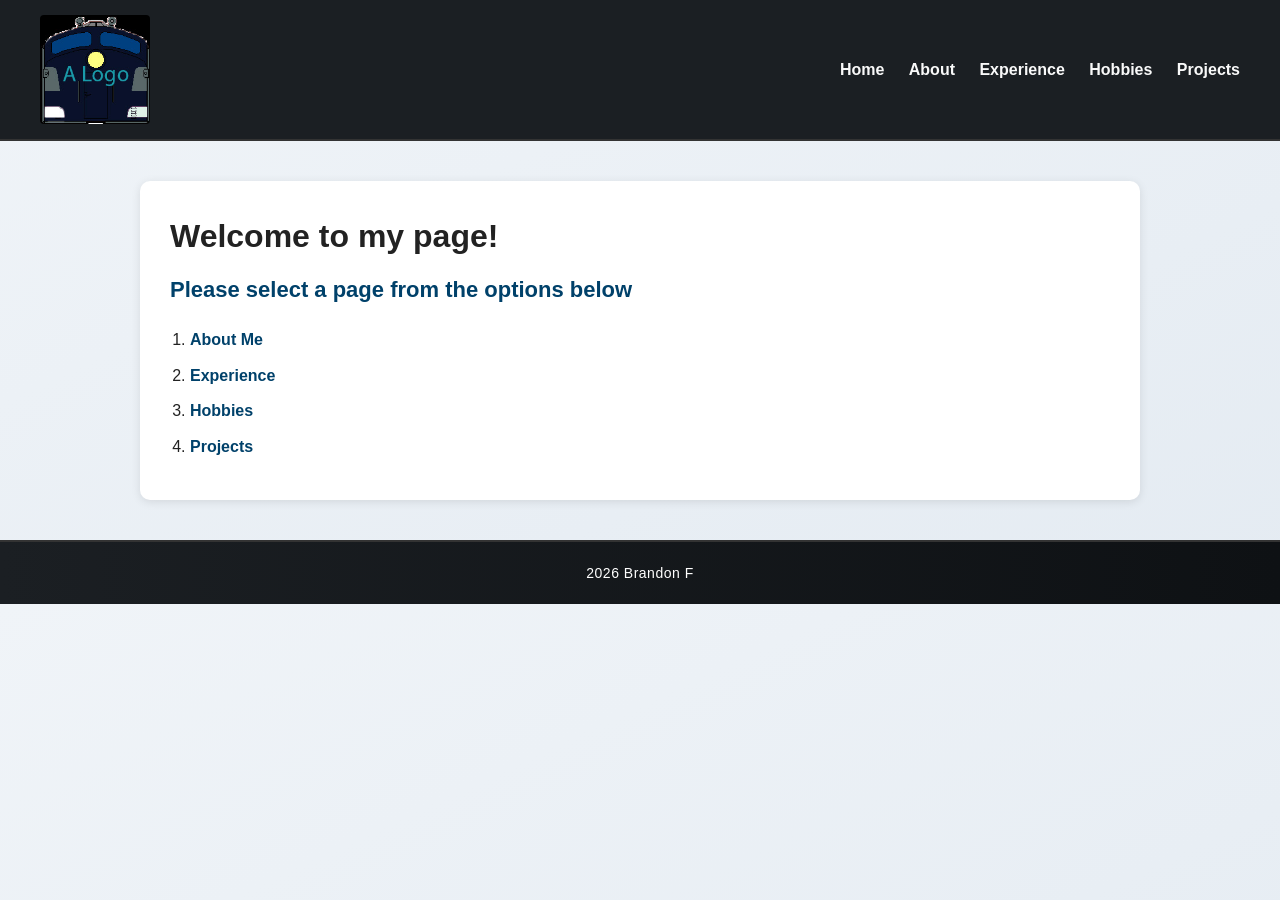
<file: index.html>
<!DOCTYPE html>
<html lang="en">
<head>
  <meta charset="UTF-8">
  <title>Brandon F's landing page</title>
  <meta name="description" content="Menu for Brandon F's personal page">
  <meta name="viewport" content="width=device-width, initial-scale=1.0">
  <link rel="icon" type="image/x-icon" href="/logo.ico">
  <link rel="stylesheet" href="assets/css/styles.css">
</head>
<body>

<header class="site-header">
  <div class="logo">
    <a href="index.html">
      <img src="logo.jpg" alt="a Logo">
    </a>
  </div>

  <nav class="main-nav">
    <a href="index.html">Home</a>
    <a href="subpages/AboutMe.html">About</a>
    <a href="subpages/experience.html">Experience</a>
    <a href="subpages/hobbies.html">Hobbies</a>
    <a href="subpages/projects.html">Projects</a>
  </nav>
</header>

<main class="container">
  <h1>Welcome to my page!</h1>
  <h2>Please select a page from the options below </h2>
  <ol>
    <li><a href="https://percy617.github.io/subpages/AboutMe">About Me</a></li>
    <li><a href="https://percy617.github.io/subpages/experience">Experience</a></li>
    <li><a href="https://percy617.github.io/subpages/hobbies">Hobbies</a></li>
    <li><a href="https://percy617.github.io/subpages/projects">Projects</a></li>
  </ol>
</main>

<footer>
    2026 Brandon F
</footer>

</body>
</html>
</file>
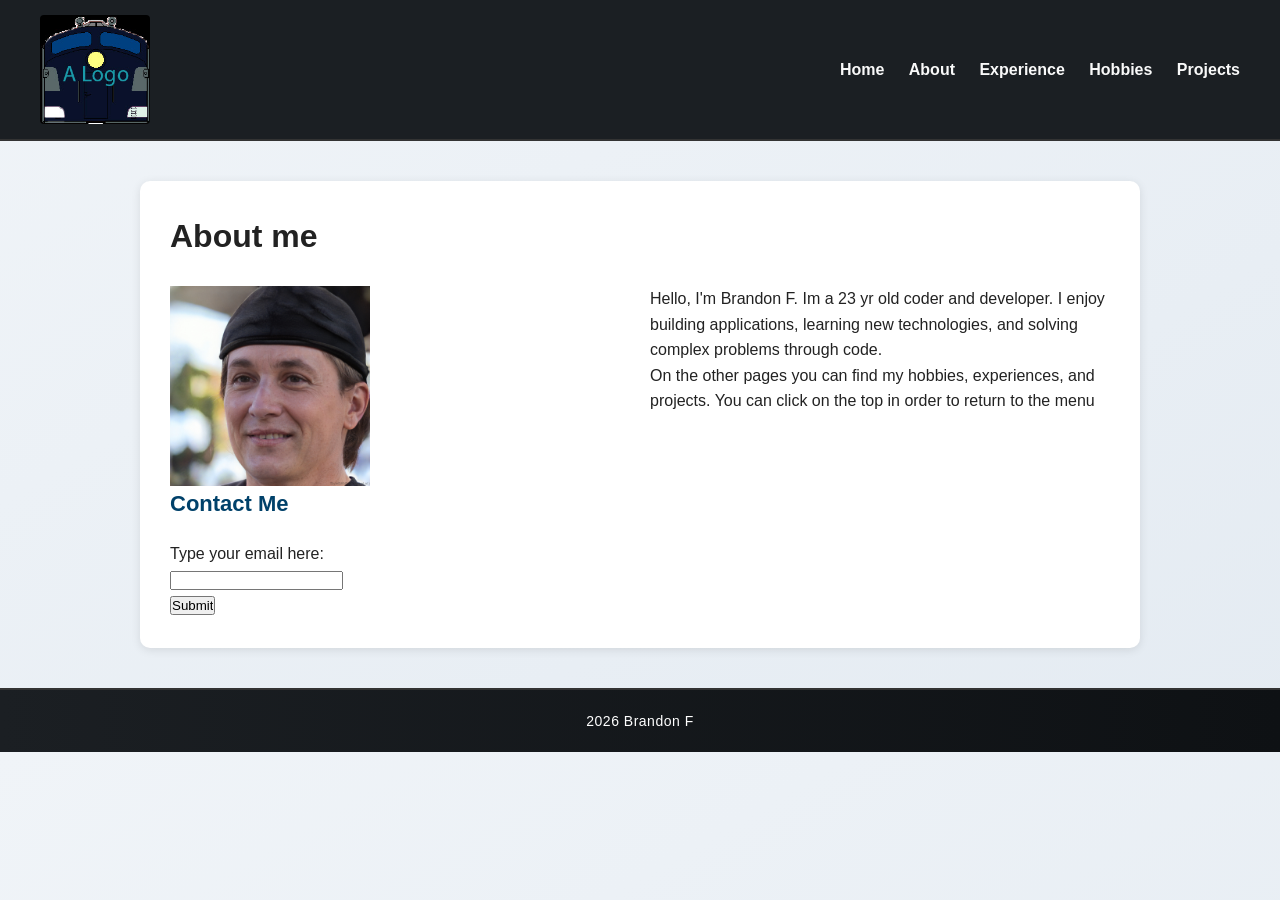
<file: subpages/AboutMe.html>
<!DOCTYPE html>
<html lang="en">
<head>
  <meta charset="UTF-8">
  <title>Brandon F's about me section</title>
  <meta name="description" content="Brandon F's about me section with a breif introduction">
  <meta name="viewport" content="width=device-width, initial-scale=1.0">
  <link rel="icon" type="image/x-icon" href="/logo.ico">
  <link rel="stylesheet" href="/assets/css/styles.css">
</head>
  
  
<body>
  
<header class="site-header">
  <div class="logo">
    <a href="/index.html">
      <img src="/logo.jpg" alt="a Logo">
    </a>
  </div>

  <nav class="main-nav">
    <a href="/index.html">Home</a>
    <a href="/subpages/AboutMe.html">About</a>
    <a href="/subpages/experience.html">Experience</a>
    <a href="/subpages/hobbies.html">Hobbies</a>
    <a href="/subpages/projects.html">Projects</a>
  </nav>
</header>

<div class="container">
  <h1>About me</h1>
  <div class="row">
    <div class="column">
      <img src="/aman.jpg" alt=" A man I generated for this site" width="200" height="350">
    </div>
    <div class= "column">
      <p>Hello, I'm Brandon F. Im a 23 yr old coder and developer. I enjoy building applications, learning new technologies, and solving complex problems through code. <br></p>
      <p>On the other pages you can find my hobbies, experiences, and projects. You can click on the top in order to return to the menu</p>
    </div>
  </div>

  <h2>Contact Me</h2>
  
  <form onsubmit= "handleSubmit(); return false;">
    <label for="email">Type your email here:</label><br>
    <input type="email" id="email" name="email" required><br>
    <input type="submit" value = "Submit">
  </form>
</div>

<footer>
    2026 Brandon F
</footer>

<script>
function handleSubmit() {
  alert("The form was submitted successfully");
  document.getElementById("email").value = "";
}
</script>
</body>
</html>
</file>
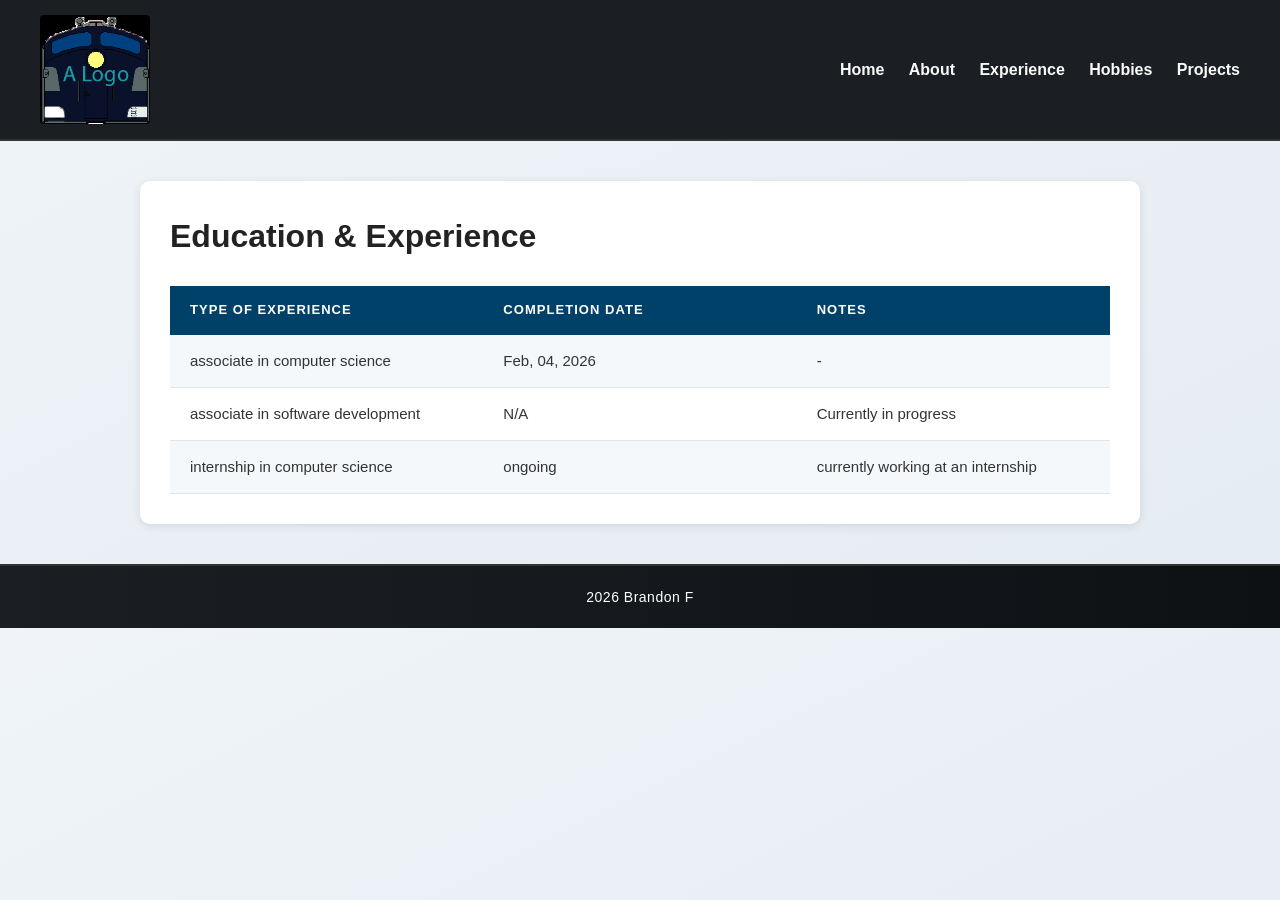
<file: subpages/experience.html>
<!DOCTYPE html>
<html lang="en">
<head>
  <meta charset="UTF-8">
  <title>Brandon F's experience section</title>
  <meta name="description" content="experience section for Brandon F's personal page">
  <meta name="viewport" content="width=device-width, initial-scale=1.0">
  <link rel="icon" type="image/x-icon" href="/logo.ico">
  <link rel="stylesheet" href="/assets/css/styles.css">
</head>

<body>

<header class="site-header">
  <div class="logo">
    <a href="/index.html">
      <img src="/logo.jpg" alt="a Logo">
    </a>
  </div>
  <nav class="main-nav">
    <a href="/index.html">Home</a>
    <a href="/subpages/AboutMe.html">About</a>
    <a href="/subpages/experience.html">Experience</a>
    <a href="/subpages/hobbies.html">Hobbies</a>
    <a href="/subpages/projects.html">Projects</a>
  </nav>
</header>

<div class="container">
  <h1>Education & Experience</h1>
  
  <table>
    <tr>
      <th>Type of experience</th>
      <th>Completion date</th>
      <th>Notes</th>
    </tr>
    <tr>
      <td>associate in computer science</td>
      <td>Feb, 04, 2026</td>
      <td>-</td>
    </tr>
    <tr>
      <td>associate in software development</td>
      <td>N/A</td>
      <td>Currently in progress</td>
    </tr>
    <tr>
      <td>internship in computer science</td>
      <td>ongoing</td>
      <td>currently working at an internship</td>
    </tr>
  </table>
</div>

<footer>
    2026 Brandon F
</footer>

</body>
</html>
</file>
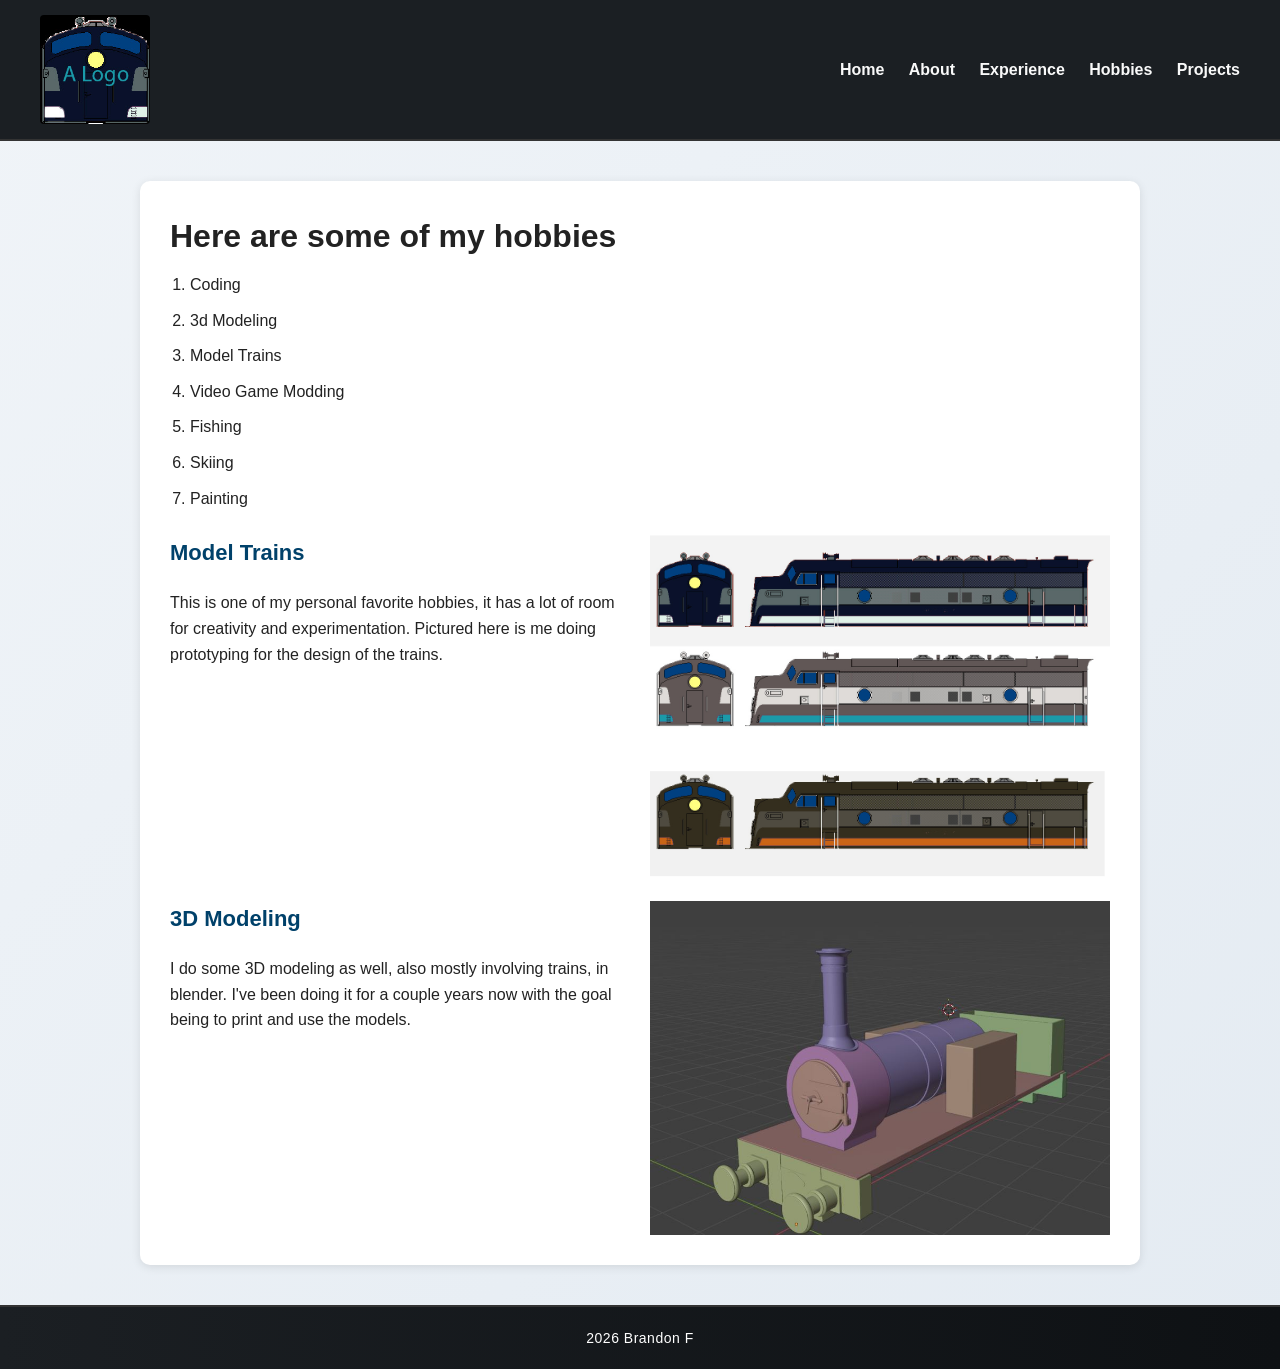
<file: subpages/hobbies.html>
<!DOCTYPE html>
<html lang="en">
<head>
  <meta charset="UTF-8">
  <title>Brandon F's hobbies page</title>
  <meta name="description" content="Hobbies for Brandon F's personal page">
  <meta name="viewport" content="width=device-width, initial-scale=1.0">
  <link rel="icon" type="image/x-icon" href="/logo.ico">
  <link rel="stylesheet" href="/assets/css/styles.css">
</head>

<body>

<header class="site-header">
  <div class="logo">
    <a href="/index.html">
      <img src="/logo.jpg" alt="a Logo">
    </a>
  </div>

  <nav class="main-nav">
    <a href="/index.html">Home</a>
    <a href="/subpages/AboutMe.html">About</a>
    <a href="/subpages/experience.html">Experience</a>
    <a href="/subpages/hobbies.html">Hobbies</a>
    <a href="/subpages/projects.html">Projects</a>
  </nav>
</header>

<div class="container">
  <h1>Here are some of my hobbies</h1>
  <ol>
    <li>Coding</li>
    <li>3d Modeling</li>
    <li>Model Trains</li>
    <li>Video Game Modding</li>
    <li>Fishing</li>
    <li>Skiing</li>
    <li>Painting</li>
  </ol>

  <div class="row">
        <div class="column">
            <h2>Model Trains</h2>
            <p>This is one of my personal favorite hobbies, it has a lot of room for creativity and experimentation. Pictured here is me doing prototyping for the design of the trains.</p>
        </div>
        <div class="column">
            <img src="/hobby1.jpg" alt="My work on model train design">
        </div>
    </div>
    <div class="row">
        <div class="column">
            <h2>3D Modeling</h2>
            <p>I do some 3D modeling as well, also mostly involving trains, in blender. I've been doing it for a couple years now with the goal being to print and use the models.</p>
        </div>
        <div class="column">
            <img src="/hobby2.jpg" alt="3D model of a train in Blender">
        </div>
    </div>
</div>

<footer>
  2026 Brandon F
</footer>
</body>
</html>
</file>
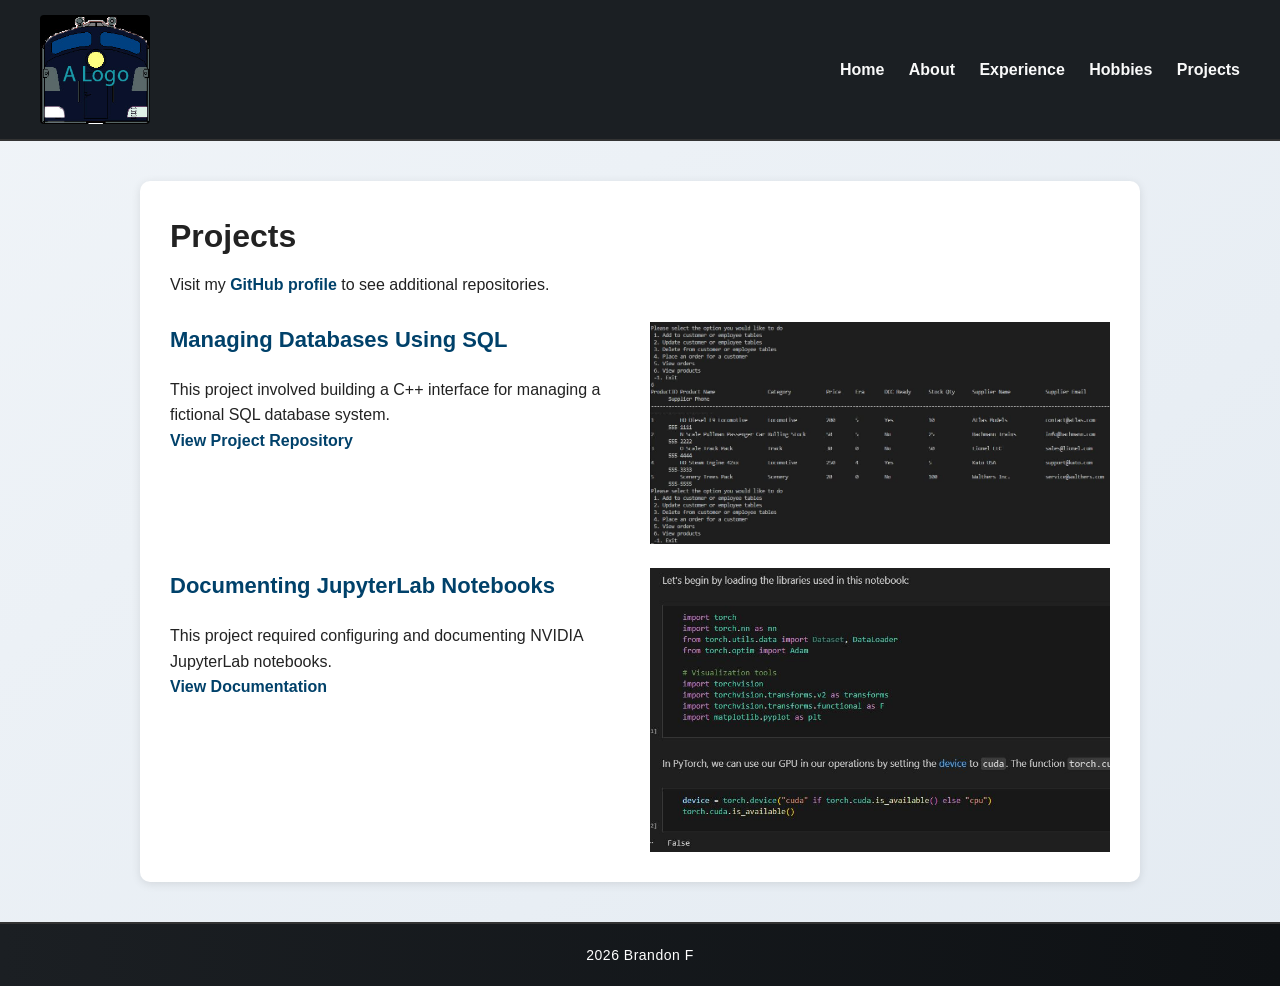
<file: subpages/projects.html>
<!DOCTYPE html>
<html lang="en">
<head>
    <meta charset="UTF-8">
    <title>Brandon F | Projects</title>
    <meta name="description" content="Software development projects completed by Brandon F.">
    <meta name="viewport" content="width=device-width, initial-scale=1.0">
    <link rel="icon" type="image/x-icon" href="/logo.ico">
    <link rel="stylesheet" href="/assets/css/styles.css">
</head>

<body>

<header class="site-header">
  <div class="logo">
    <a href="/index.html">
      <img src="/logo.jpg" alt="a Logo">
    </a>
  </div>

  <nav class="main-nav">
    <a href="/index.html">Home</a>
    <a href="/subpages/AboutMe.html">About</a>
    <a href="/subpages/experience.html">Experience</a>
    <a href="/subpages/hobbies.html">Hobbies</a>
    <a href="/subpages/projects.html">Projects</a>
  </nav>
</header>

<div class="container">
    <h1>Projects</h1>
    <p>
        Visit my <a href="https://github.com/percy617" target="_blank">GitHub profile</a> to see additional repositories.
    </p>
    <div class="row">
        <div class="column">
            <h2>Managing Databases Using SQL</h2>
            <p>This project involved building a C++ interface for managing a fictional SQL database system.</p>
            <p>
                <a href="https://github.com/CSCI210-FW/fa25-m08-final-project-percy617" target="_blank">
                    View Project Repository
                </a>
            </p>
        </div>
        <div class="column">
            <img src="../project1.JPG" alt="SQL database management interface example">
        </div>
    </div>
    <div class="row">
        <div class="column">
            <h2>Documenting JupyterLab Notebooks</h2>
            <p>This project required configuring and documenting NVIDIA JupyterLab notebooks.</p>
            <p>
                <a href="https://docs.google.com/document/d/1ZuhEgHMvA_3aXeVpR_dH99kF3YlMi3PowN_Jxn8o048/edit" target="_blank">
                    View Documentation
                </a>
            </p>
        </div>
        <div class="column">
            <img src="../project2.JPG" alt="Example Jupyter notebook code">
        </div>
    </div>
</div>

<footer>
    2026 Brandon F
</footer>

</body>
</html>
</file>
<file: assets/css/styles.css>
* {
  box-sizing: border-box;
  margin: 0;
  padding: 0;
}

body {
  font-family: 'Inter', Arial, sans-serif;
  font-size: 16px;
  line-height: 1.6;
  background: linear-gradient(to bottom right, #f0f4f8, #e4ebf2);
  color: #222;
}

.row {
  display: flex;
  gap: 20px;
  margin-top: 24px;
  align-items: flex-start;
}

.column {
  flex: 1;
  min-width: 0;
}

.site-header {
  display: flex;
  justify-content: space-between;
  align-items: center;
  background-color: #1b1f23;
  padding: 15px 40px;
  position: sticky;
  top: 0;
  z-index: 1000;
  border-bottom: 2px solid #333;
}

.logo img {
  width: 110px;
  height: auto;
  border-radius: 4px;
}

.main-nav a {
  color: #f9f9f9;
  text-decoration: none;
  margin-left: 20px;
  font-weight: 600;
  position: relative;
  transition: color 0.3s ease;
}

.main-nav a:hover {
  color: #1fa2ff;
}

.main-nav a::after {
  content: '';
  position: absolute;
  width: 0%;
  height: 2px;
  bottom: -3px;
  left: 0;
  background-color: #1fa2ff;
  transition: width 0.3s ease;
}

.main-nav a:hover::after {
  width: 100%;
}

.container {
  max-width: 1000px;
  margin: 40px auto;
  padding: 30px;
  background: white;
  border-radius: 10px;
  box-shadow: 0 2px 10px rgba(0,0,0,0.1);
}

.container h1 {
  font-size: 32px;
  margin-bottom: 10px;
}

.container h2 {
  font-size: 22px;
  margin-bottom: 20px;
  color: #00416A;
}

.container ol {
  padding-left: 20px;
}

.container li {
  margin-bottom: 10px;
}

.container a {
  color: #00416A;
  text-decoration: none;
  font-weight: 600;
  transition: color 0.25s ease, opacity 0.25s ease;
}

.container a:hover {
  opacity: 0.8;
}

.card {
  background: #fefefe;
  border: 1px solid #e1e5ea;
  padding: 25px;
  text-align: center;
  border-radius: 8px;
  box-shadow: 0 2px 6px rgba(0,0,0,0.05);
  transition: transform 0.3s ease, box-shadow 0.3s ease;
}

.card:hover {
  transform: translateY(-8px);
  box-shadow: 0 8px 20px rgba(0,0,0,0.15);
}

.card a {
  color: #00416A;
  font-size: 18px;
  font-weight: 600;
  text-decoration: none;
}

img {
  max-width: 100%;
  height: auto;
  display: block;
}

table {
  width: 100%;
  border-collapse: collapse;
  margin-top: 24px;
  font-size: 15px;
  table-layout: fixed;
}

table th,
table td {
  padding: 14px 20px;
  text-align: left;
  border-bottom: 1px solid #e1e5ea;
  overflow: hidden;
  text-overflow: ellipsis;
  white-space: nowrap;
}

table tr:first-child th {
  background-color: #00416A;
  color: #ffffff;
  font-weight: 700;
  text-transform: uppercase;
  font-size: 13px;
  letter-spacing: 0.08em;
  border-bottom: none;
}

table tr:not(:first-child) th,
table tr td {
  font-weight: 400;
  color: #333;
}

table tr:not(:first-child):nth-child(even) {
  background-color: #f4f8fb;
}

table tr:not(:first-child):hover {
  background-color: #e8f1f8;
  transition: background-color 0.2s ease;
}


footer {
  text-align: center;
  padding: 20px;
  margin-top: 40px;
  background: linear-gradient(90deg, #1b1f23, #0e1114);
  color: #fff;
  font-size: 14px;
  letter-spacing: 0.5px;
  border-top: 2px solid #333;
}


@media (max-width: 768px) {
  .site-header {
    flex-direction: column;
    text-align: center;
  }

  .main-nav {
    margin-top: 10px;
  }

  .main-nav a {
    display: inline-block;
    margin: 8px;
  }

  .logo img {
    width: 90px;
  }

  .container {
    margin: 20px;
  }
  
  table {
    table-layout: auto;
    font-size: 13px;
  }
  
  table th,
  table td {
    white-space: normal;
    padding: 10px 8px;
    word-break: break-word;
  }
}
</file>
